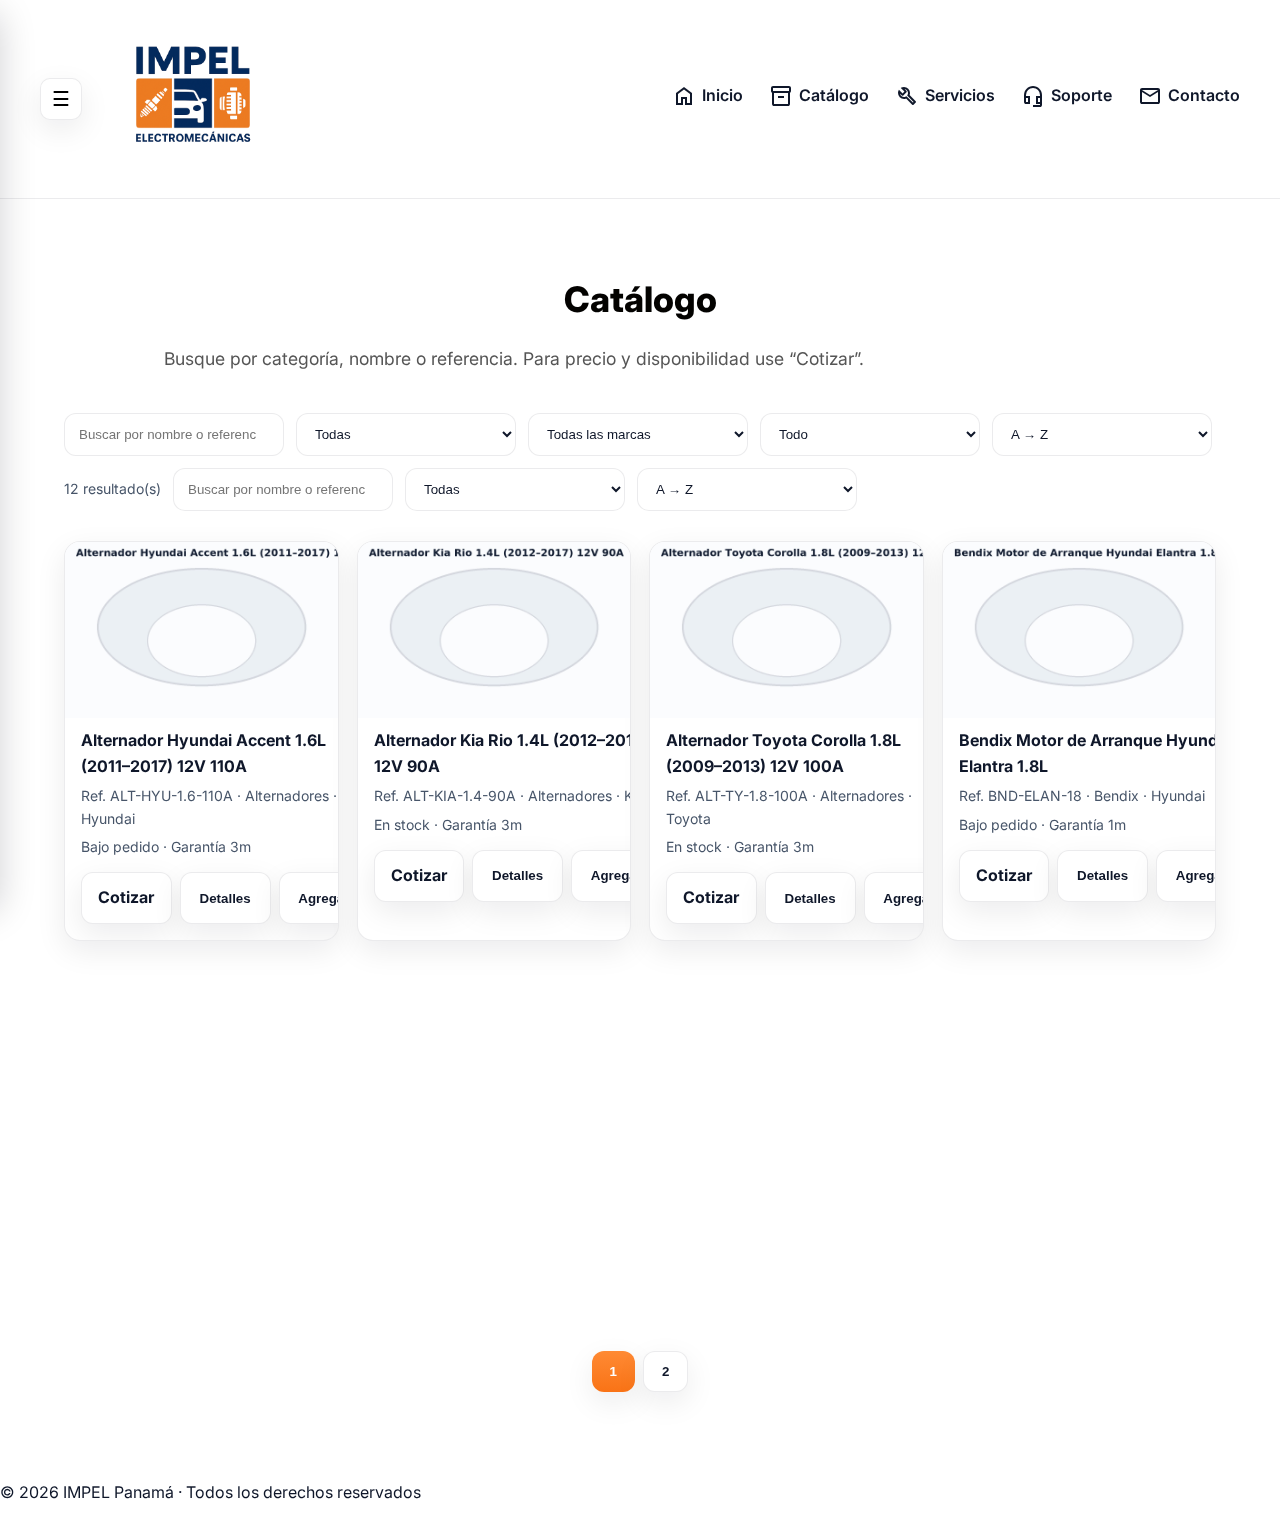
<file: catalogo.html>
<!DOCTYPE html>
<html lang="es">
<head>
  <meta charset="UTF-8">
  <meta name="viewport" content="width=device-width, initial-scale=1.0">
  <title>Catálogo — IMPEL Panamá</title>
  <meta name="description" content="Catálogo de alternadores, arranques, bobinas, módulos y sensores.">
  <link rel="icon" href="assets/logo.png"><link rel="apple-touch-icon" href="assets/app-icon.png">
  <link href="https://fonts.googleapis.com/css2?family=Inter:wght@400;600;800&family=Manrope:wght@600;700;800&display=swap" rel="stylesheet">
  <link rel="stylesheet" href="style.css">
  <link href="https://fonts.googleapis.com/css2?family=Inter:wght@400;600;800&family=Manrope:wght@600;700;800&display=swap" rel="stylesheet">
  <link href="https://fonts.googleapis.com/css2?family=Material+Symbols+Outlined" rel="stylesheet" />
  <link href="https://fonts.googleapis.com/css2?family=Inter:wght@400;700;900&display=swap" rel="stylesheet">
</head>
<body data-has-preloader="1" class="theme-light">
  <header class="site-header">
    <div class="container header-inner">
      <button class="hamburger" onclick="toggleDrawer()" aria-label="Abrir menú">☰</button>
      <a href="index.html" class="brand"><img loading="lazy" decoding="async" onerror="this.onerror=null;this.src='assets/product-fallback.jpg';" src="assets/logo.png" alt="Logo IMPEL Panamá"></a>
      <nav class="nav" aria-label="Navegación principal">
        <a href="index.html#inicio">
  <span class="material-symbols-outlined">home</span> Inicio
</a>
          
        </a>
        <a href="catalogo.html">
  <span class="material-symbols-outlined">inventory_2</span> Catálogo
</a>

<a href="servicios.html">
  <span class="material-symbols-outlined">build</span> Servicios
</a>

<a href="#soporte" class="js-open-chat">
  <span class="material-symbols-outlined">headset_mic</span> Soporte
</a>

<a href="Contáctenos.html">
  <span class="material-symbols-outlined">mail</span> Contacto
</a>
    </div>
  </header>
  <div id="preloader"><div class="loader"><div class="spinner"></div><div class="bar"><span></span></div><div class="label">Cargando…</div></div></div>
  <div id="progress"></div>

  <main class="section">
    <div class="container">
      <h1 class="title reveal">Catálogo</h1>
      <p class="lead reveal">Busque por categoría, nombre o referencia. Para precio y disponibilidad use “Cotizar”.</p>
      <div class="toolbar reveal"><input id="q" class="input" type="search" placeholder="Buscar por nombre o referencia" aria-label="Buscar"><select id="cat" class="select" aria-label="Categoría"><option>Todas</option><option>Alternadores</option><option>Arranques</option><option>Bobinas</option><option>Módulos</option><option>Sensores</option><option>Partes internas</option><option>Bendix</option></select><select id="brand" class="select" aria-label="Marca"><option value="Todas">Todas las marcas</option><option>Toyota</option><option>Hyundai</option><option>Kia</option><option>Nissan</option><option>Chevrolet</option><option>GM</option><option>Denso</option><option>Genérico</option></select><select id="stock" class="select" aria-label="Disponibilidad"><option value="Todas">Todo</option><option value="stock">En stock</option><option value="bajo_pedido">Bajo pedido</option></select><select id="order" class="select" aria-label="Orden"><option value="az">A → Z</option><option value="za">Z → A</option></select><span id="result-count" class="note" style="align-self:center"></span>
        <input id="q" class="input" type="search" placeholder="Buscar por nombre o referencia" aria-label="Buscar">
        <select id="cat" class="select" aria-label="Categoría"><option>Todas</option><option>Alternadores</option><option>Arranques</option><option>Bobinas</option><option>Módulos</option><option>Sensores</option><option>Partes internas</option><option>Bendix</option></select>
        <select id="order" class="select" aria-label="Orden"><option value="az">A → Z</option><option value="za">Z → A</option></select>
      </div>
      <div id="active-chips" class="reveal" style="display:flex;gap:8px;flex-wrap:wrap;margin:8px 0"></div><div id="product-grid" class="grid" aria-live="polite"></div><div id="pager" class="reveal" style="display:flex;gap:8px;justify-content:center;margin-top:14px"></div>
    </div>

    <dialog id="modal" style="border:1px solid var(--border);border-radius:18px;background:#fff;color:var(--text);padding:0;max-width:800px">
      <div style="display:grid;grid-template-columns:1fr 1fr;gap:0">
        <img loading="lazy" decoding="async" onerror="this.onerror=null;this.src='assets/product-fallback.jpg';" id="m-img" alt="" style="border-top-left-radius:18px;border-bottom-left-radius:18px;width:100%;height:100%;object-fit:cover">
        <div style="padding:22px"><table style="width:100%;font-size:14px;margin:4px 0 10px;border-collapse:separate;border-spacing:0 6px"><tr><td><strong>Marca</strong></td><td id="m-brand"></td></tr><tr><td><strong>Garantía</strong></td><td><span id="m-war"></span> meses</td></tr><tr><td><strong>Disponibilidad</strong></td><td id="m-stock"></td></tr><tr><td><strong>Compatibilidad</strong></td><td id="m-fit"></td></tr><tr><td><strong>OEM/Ref</strong></td><td id="m-oem"></td></tr></table>
          <h3 id="m-title" style="margin:0"></h3>
          <p class="note" style="margin:6px 0 12px">Ref. <span id="m-ref"></span> — <span id="m-cat"></span></p>
          <div style="display:flex;gap:10px;flex-wrap:wrap"><button class="btn btn-outline" id="m-add">Agregar a lista</button>
            <a id="m-wa" class="btn btn-primary" target="_blank" rel="noopener">Cotizar</a>
            <button class="btn btn-outline" onclick="closeModal()">Cerrar</button>
          </div>
        </div>
      </div>
    </dialog>
  </main>

  <p>© <span id="year"></span> IMPEL Panamá · Todos los derechos reservados</p></div></footer>
  <script src="script.js"></script>
</body>
</html>
</file>
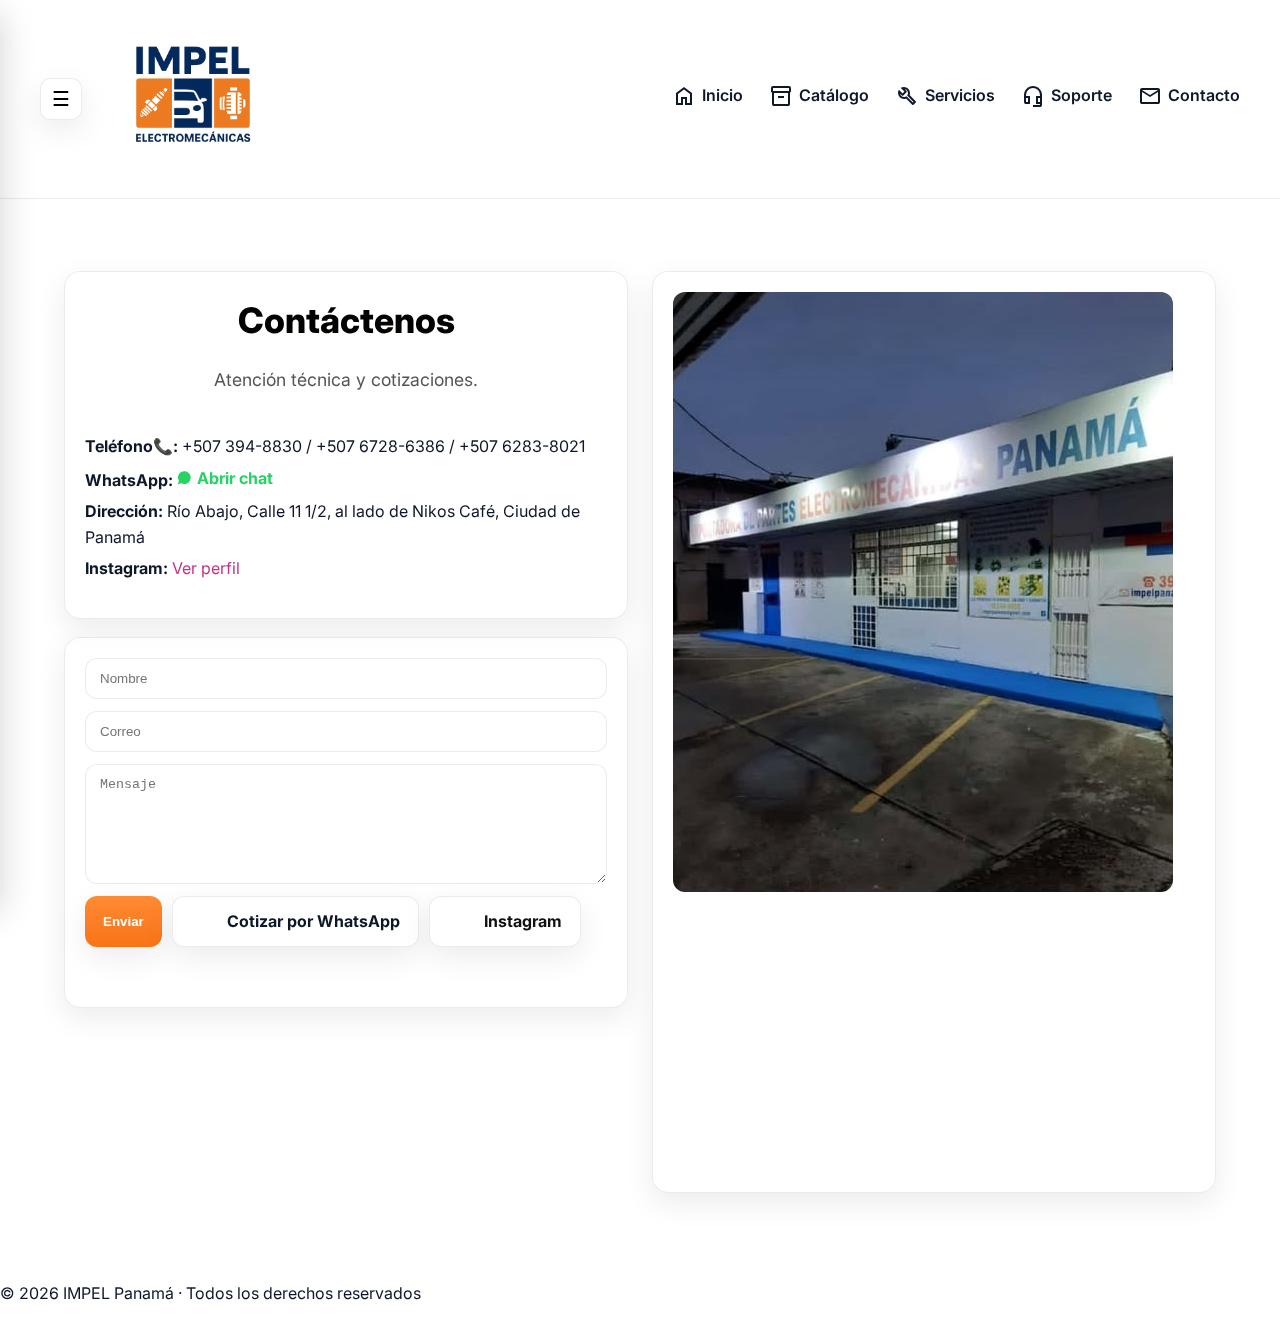
<file: Contáctenos.html>
<!DOCTYPE html>
<html lang="es">
<head>
  <meta charset="UTF-8">
  <meta name="viewport" content="width=device-width, initial-scale=1.0">
  <title>Contacto — IMPEL Panamá</title>
  <meta name="description" content="Contacto, ubicación y asistente de IMPEL Panamá.">
  <link rel="icon" href="assets/logo.png"><link rel="apple-touch-icon" href="assets/app-icon.png">
  <link href="https://fonts.googleapis.com/css2?family=Inter:wght@400;600;800&family=Manrope:wght@600;700;800&display=swap" rel="stylesheet">
  <link rel="stylesheet" href="style.css">
  <link href="https://fonts.googleapis.com/css2?family=Inter:wght@400;600;800&family=Manrope:wght@600;700;800&display=swap" rel="stylesheet">
  <link href="https://fonts.googleapis.com/css2?family=Material+Symbols+Outlined" rel="stylesheet" />
  <link href="https://fonts.googleapis.com/css2?family=Inter:wght@400;700;900&display=swap" rel="stylesheet">
</head>
<body data-has-preloader="1" class="theme-light">
  <header class="site-header">
    <div class="container header-inner">
      <button class="hamburger" onclick="toggleDrawer()" aria-label="Abrir menú">☰</button>
      <a href="index.html" class="brand"><img loading="lazy" decoding="async" onerror="this.onerror=null;this.src='assets/product-fallback.jpg';" src="assets/logo.png" alt="Logo IMPEL Panamá"></a>
      <nav class="nav" aria-label="Navegación principal">
        <a href="index.html#inicio">
  <span class="material-symbols-outlined">home</span> Inicio
</a>
          
        </a>
        <a href="catalogo.html">
  <span class="material-symbols-outlined">inventory_2</span> Catálogo
</a>

<a href="servicios.html">
  <span class="material-symbols-outlined">build</span> Servicios
</a>

<a href="#soporte" class="js-open-chat">
  <span class="material-symbols-outlined">headset_mic</span> Soporte
</a>

<a href="Contáctenos.html">
  <span class="material-symbols-outlined">mail</span> Contacto
</a>

    </div>
  </header>
  <div id="preloader"><div class="loader"><div class="spinner"></div><div class="bar"><span></span></div><div class="label">Cargando…</div></div></div>
  <div id="progress"></div>

  <main class="section">
    <div class="container contact">
      <div>
        <div class="contact-card reveal">
          <h1 class="title" style="margin-top:0">Contáctenos</h1>
          <p class="lead">Atención técnica y cotizaciones.</p>
          <ul style="list-style:none;padding-left:0;display:grid;gap:6px">
            <li><strong>Teléfono📞:</strong> <span class="js-phone"></span></li>
            <li><strong>WhatsApp:</strong> <a class="js-wa" target="_blank" rel="noopener" style="color: #25D366;">Abrir chat</a></li>
            <li><strong>Dirección:</strong> <span class="js-address"></span></li>
            <li><strong>Instagram:</strong> <a href="https://www.instagram.com/partes_electromecanicas_panama/" target="_blank" style="color: #c13584;">Ver perfil</a></li>
          </ul>
        </div>

        <div class="contact-card reveal" style="margin-top:18px">
          <form id="contact-form" class="form" novalidate>
            <input class="input input-full" type="text" name="nombre" placeholder="Nombre">
            <input class="input input-full" type="email" name="email" placeholder="Correo">
            <textarea class="input input-full" name="mensaje" placeholder="Mensaje"></textarea>
            <div style="display:flex;gap:10px;flex-wrap:wrap">
              <button class="btn btn-primary" type="submit">Enviar</button>
              <a class="btn btn-outline js-wa" target="_blank" rel="noopener">Cotizar por WhatsApp</a><a class="btn btn-outline js-ig" target="_blank" rel="noopener">
Instagram</a>
            </div>
            <p id="form-status" class="note"></p>
          </form>
        </div>
      </div>

      <div>
        <div class="contact-card reveal">
          <img loading="lazy" decoding="async" onerror="this.onerror=null;this.src='assets/product-fallback.jpg';" src="assets/storefront.jpg" alt="Fachada IMPEL Panamá" style="border-radius:12px;margin-bottom:12px">
          <iframe title="Mapa IMPEL Panamá" width="100%" height="260" style="border:0;border-radius:12px" loading="lazy" allowfullscreen referrerpolicy="no-referrer-when-downgrade"
            src="https://www.google.com/maps?q=Importadora%20de%20Partes%20Electromec%C3%A1nicas%20Panam%C3%A1&output=embed"></iframe>
        </div>

        
      </div>
    </div>
  </main>

  <p>© <span id="year"></span> IMPEL Panamá · Todos los derechos reservados</p></div></footer>
  <script src="script.js"></script>
</body>
</html>
</file>
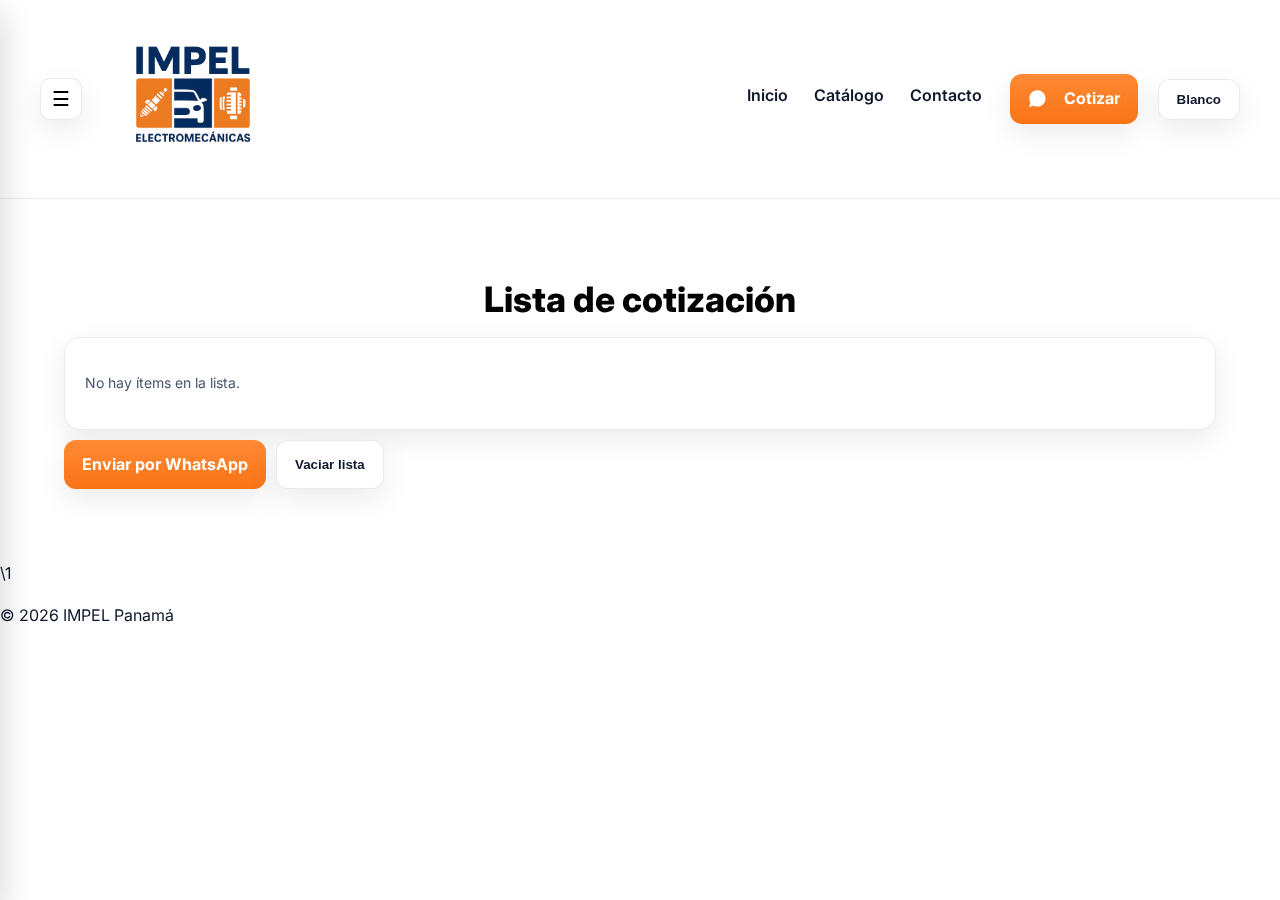
<file: lista.html>
<!DOCTYPE html>
<html lang="es">
<head>
  <meta charset="UTF-8">
  <meta name="viewport" content="width=device-width, initial-scale=1.0">
  <title>Lista de cotización — IMPEL Panamá</title>
  <link rel="icon" href="assets/logo.png"><link rel="apple-touch-icon" href="assets/app-icon.png">
  <link href="https://fonts.googleapis.com/css2?family=Inter:wght@400;600;800&family=Manrope:wght@600;700;800&display=swap" rel="stylesheet">
  <link rel="stylesheet" href="style.css">
</head>
<body class="theme-light">
  <header class="site-header">
    <div class="container header-inner">
      <button class="hamburger" onclick="toggleDrawer()" aria-label="Abrir menú">☰</button>
      <a href="index.html" class="brand"><img src="assets/logo.png" alt="Logo IMPEL Panamá"></a>
      <nav class="nav"><a href="index.html#inicio">Inicio</a><a href="catalogo.html">Catálogo</a><a href="contacto.html">Contacto</a></nav>
      <a class="btn btn-primary nav-cta js-wa" target="_blank" rel="noopener">Cotizar</a>
      <button class="btn btn-outline theme-toggle" onclick="toggleTheme()" aria-label="Cambiar tema">Tema</button>
    </div>
  </header>

  <main class="section">
    <div class="container">
      <h1 class="title">Lista de cotización</h1>
      <div id="list-box" class="contact-card"></div>
      <div style="display:flex;gap:10px;flex-wrap:wrap;margin-top:10px">
        <a id="wa-quote" class="btn btn-primary" target="_blank" rel="noopener">Enviar por WhatsApp</a>
        <button id="clear" class="btn btn-outline">Vaciar lista</button>
      </div>
    </div>
  </main>

  \1<p>© <span id="year"></span> IMPEL Panamá</p></div></footer>
  <script src="script.js"></script>
  <script>
    document.getElementById('year').textContent = new Date().getFullYear();
    function render(){
      const box = document.getElementById('list-box');
      const arr = getList();
      if(!arr.length){ box.innerHTML = '<p class="note">No hay ítems en la lista.</p>'; return; }
      box.innerHTML = '<table style="width:100%;border-collapse:collapse"><thead><tr><th style="text-align:left;padding:8px">Producto</th><th style="text-align:left;padding:8px">Ref</th><th style="padding:8px">Cant</th><th style="padding:8px"></th></tr></thead><tbody>'+
        arr.map((x,i)=>`<tr><td style="padding:8px">${x.name}</td><td style="padding:8px">${x.ref}</td><td style="padding:8px"><input type="number" min="1" value="${x.qty||1}" data-i="${i}" style="width:70px" /></td><td style="padding:8px"><button class="btn btn-outline" data-rm="${x.id}">Quitar</button></td></tr>`).join('')+
        '</tbody></table>';
      document.querySelectorAll('[data-rm]').forEach(b=> b.addEventListener('click',()=>{ removeFromList(parseInt(b.getAttribute('data-rm'))); render(); }));
      document.querySelectorAll('input[type=number]').forEach(inp=> inp.addEventListener('input',()=>{
        const arr = getList(); const i = parseInt(inp.getAttribute('data-i')); arr[i].qty = Math.max(1, parseInt(inp.value||'1')); saveList(arr);
      }));
      const msg = 'Hola, quisiera cotizar:\n' + getList().map(x=>`- ${x.name} (${x.ref}) x ${x.qty||1}`).join('\n');
      document.getElementById('wa-quote').setAttribute('href', waLink(msg));
    }
    render();
    document.getElementById('clear').addEventListener('click', ()=>{ saveList([]); render(); });
  </script>
</body>
</html>
</file>
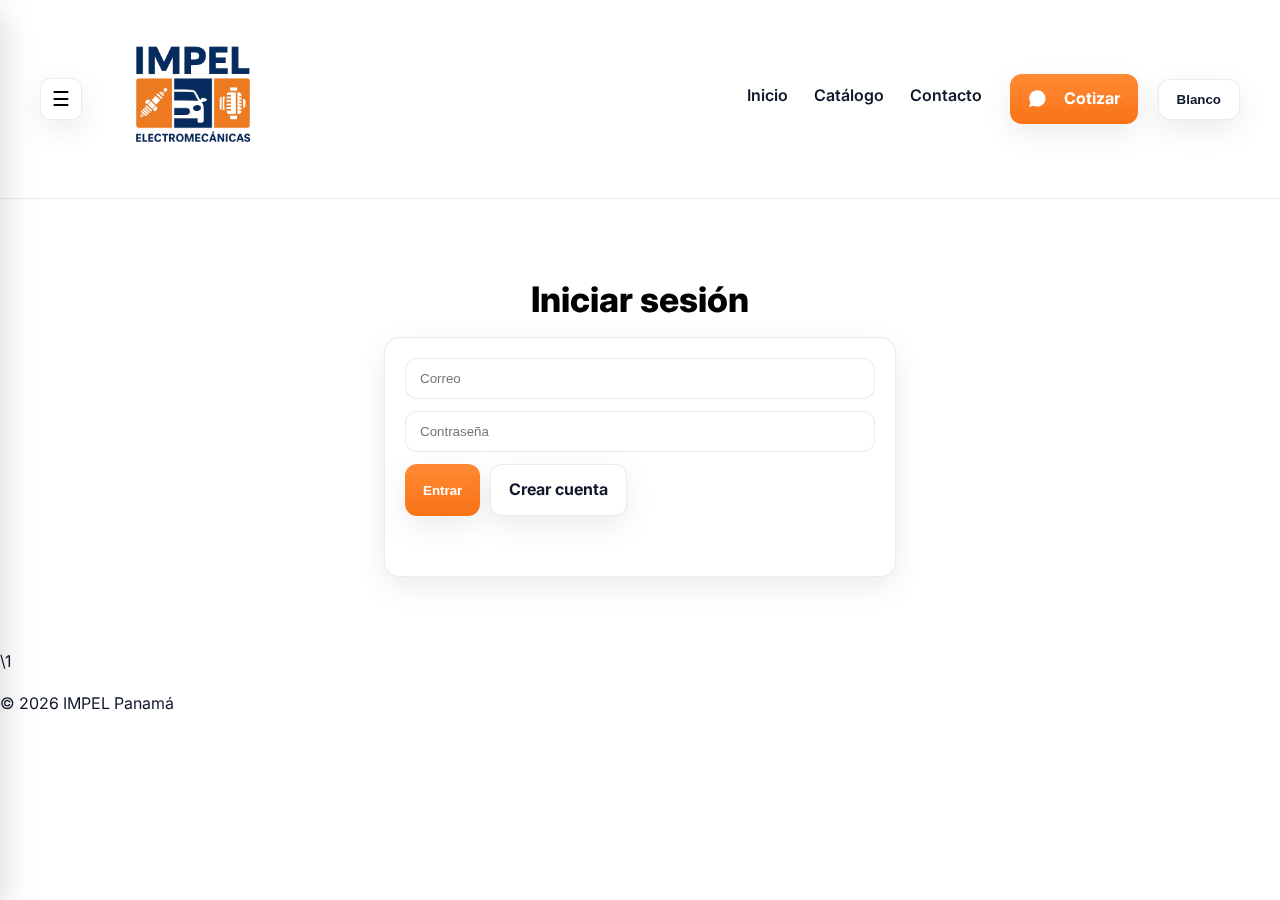
<file: login.html>
<!DOCTYPE html>
<html lang="es">
<head>
  <meta charset="UTF-8">
  <meta name="viewport" content="width=device-width, initial-scale=1.0">
  <title>Iniciar sesión — IMPEL Panamá</title>
  <link rel="icon" href="assets/logo.png"><link rel="apple-touch-icon" href="assets/app-icon.png">
  <link href="https://fonts.googleapis.com/css2?family=Inter:wght@400;600;800&family=Manrope:wght@600;700;800&display=swap" rel="stylesheet">
  <link rel="stylesheet" href="style.css">
</head>
<body class="theme-light">
  <header class="site-header">
    <div class="container header-inner">
      <button class="hamburger" onclick="toggleDrawer()" aria-label="Abrir menú">☰</button>
      <a href="index.html" class="brand"><img src="assets/logo.png" alt="Logo IMPEL Panamá"></a>
      <nav class="nav"><a href="index.html#inicio">Inicio</a><a href="catalogo.html">Catálogo</a><a href="contacto.html">Contacto</a></nav>
      <a class="btn btn-primary nav-cta js-wa" target="_blank" rel="noopener">Cotizar</a>
      <button class="btn btn-outline theme-toggle" onclick="toggleTheme()" aria-label="Cambiar tema">Tema</button>
    </div>
  </header>

  <main class="section">
    <div class="container" style="max-width:560px">
      <h1 class="title">Iniciar sesión</h1>
      <form id="login-form" class="form contact-card" style="padding:20px">
        <input class="input input-full" type="email" name="email" placeholder="Correo" required>
        <input class="input input-full" type="password" name="password" placeholder="Contraseña" required>
        <div style="display:flex;gap:10px;flex-wrap:wrap">
          <button class="btn btn-primary" type="submit">Entrar</button>
          <a class="btn btn-outline" href="registro.html">Crear cuenta</a>
        </div>
        <p id="login-status" class="note"></p>
      </form>
    </div>
  </main>

  \1<p>© <span id="year"></span> IMPEL Panamá</p></div></footer>
  <script src="script.js"></script>
  <script>
    document.getElementById('year').textContent = new Date().getFullYear();
    const form = document.getElementById('login-form'); const status = document.getElementById('login-status');
    form.addEventListener('submit', async (e)=>{
      e.preventDefault();
      const data = Object.fromEntries(new FormData(form).entries());
      try{ await loginUser(data.email, data.password); status.textContent='Bienvenido. Redirigiendo...'; setTimeout(()=>location.href='index.html',700); }
      catch(err){ status.textContent=err.message; status.style.color='#b42318'; }
    });
  </script>
</body>
</html>
</file>
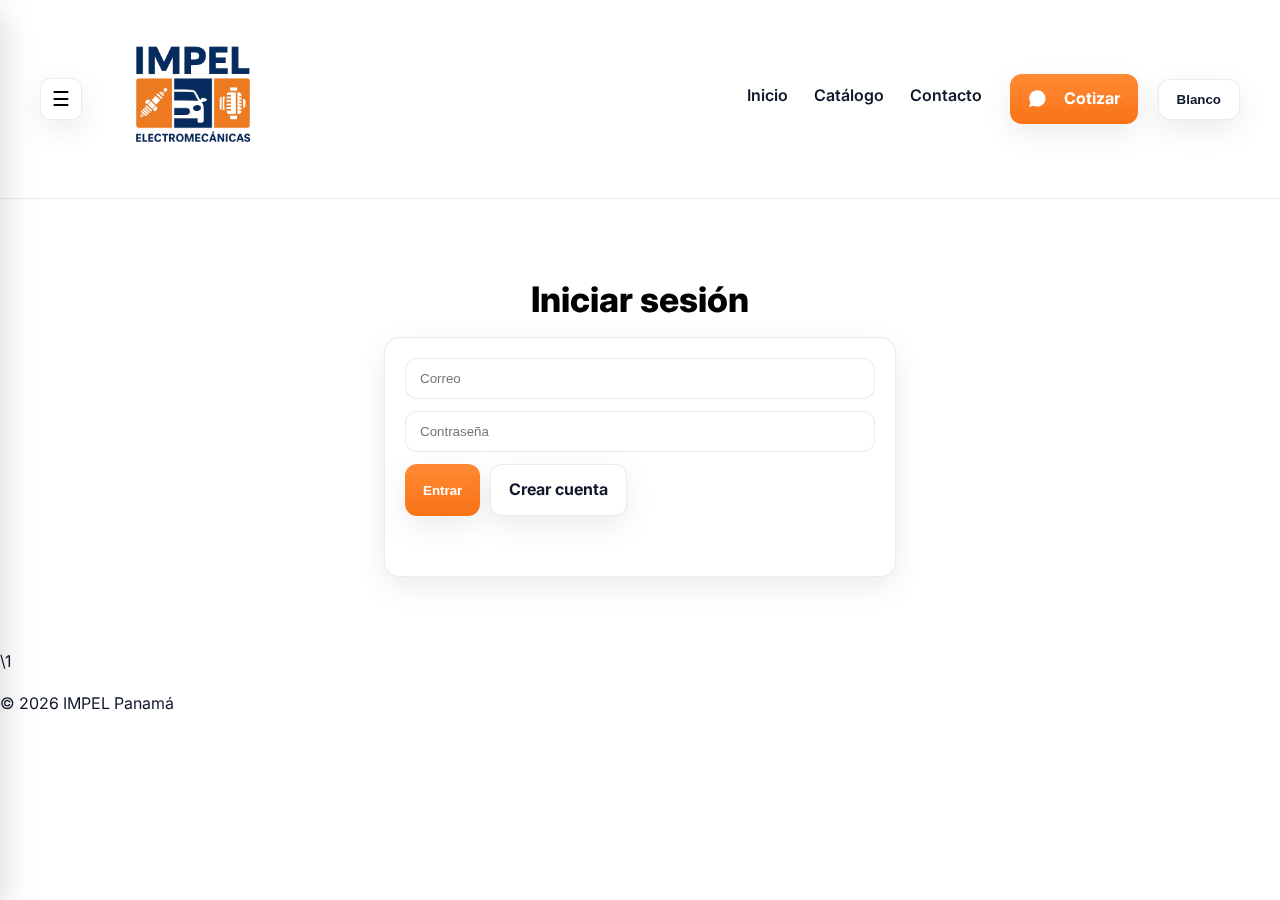
<file: mi-cuenta.html>
<!DOCTYPE html>
<html lang="es">
<head>
  <meta charset="UTF-8">
  <meta name="viewport" content="width=device-width, initial-scale=1.0">
  <title>Mi cuenta — IMPEL Panamá</title>
  <link rel="icon" href="assets/logo.png"><link rel="apple-touch-icon" href="assets/app-icon.png">
  <link href="https://fonts.googleapis.com/css2?family=Inter:wght@400;600;800&family=Manrope:wght@600;700;800&display=swap" rel="stylesheet">
  <link rel="stylesheet" href="style.css">
</head>
<body class="theme-light">
  <header class="site-header">
    <div class="container header-inner">
      <button class="hamburger" onclick="toggleDrawer()" aria-label="Abrir menú">☰</button>
      <a href="index.html" class="brand"><img src="assets/logo.png" alt="Logo IMPEL Panamá"></a>
      <nav class="nav"><a href="index.html#inicio">Inicio</a><a href="catalogo.html">Catálogo</a><a href="contacto.html">Contacto</a></nav>
      <a class="btn btn-primary nav-cta js-wa" target="_blank" rel="noopener">Cotizar</a>
      <button class="btn btn-outline theme-toggle" onclick="toggleTheme()" aria-label="Cambiar tema">Tema</button>
    </div>
  </header>

  <main class="section">
    <div class="container" style="display:grid;grid-template-columns:1.1fr .9fr;gap:24px">
      <section class="contact-card">
        <h1 class="title" style="margin-top:0">Mi cuenta</h1>
        <p class="lead">Actualice su información y preferencias.</p>
        <form id="acct-form" class="form">
          <input class="input input-full" type="text" name="name" placeholder="Nombre">
          <input class="input input-full" type="email" name="email" placeholder="Correo" disabled>
          <input class="input input-full" type="tel" name="phone" placeholder="Teléfono">
          <div style="display:flex;gap:10px;flex-wrap:wrap">
            <button class="btn btn-primary" type="submit">Guardar cambios</button>
            <a class="btn btn-outline" href="#" id="logout-btn">Cerrar sesión</a>
          </div>
          <p id="acct-status" class="note"></p>
        </form>
      </section>

      <aside class="contact-card">
        <h3 style="margin-top:0">Historial de consultas</h3>
        <div id="history" style="max-height:380px;overflow:auto;border:1px solid var(--border);border-radius:12px;padding:12px;background:#fff"></div>
        <p class="note">Se muestran las últimas conversaciones con el asistente.</p>
      </aside>
    </div>
  </main>

  \1<p>© <span id="year"></span> IMPEL Panamá</p></div></footer>
  <script src="script.js"></script>
  <script>
    document.getElementById('year').textContent = new Date().getFullYear();
    // Cargar datos
    (function(){
      const s = getSession();
      if(!s){ location.href='login.html'; return; }
      const users = getUsers(); const u = users[s.email]; 
      const form = document.getElementById('acct-form'); const status = document.getElementById('acct-status');
      form.name.value = u?.name || s.name || ''; form.email.value = s.email; form.phone.value = u?.phone || '';
      form.addEventListener('submit', async (e)=>{
        e.preventDefault();
        try{
          await updateProfile({ name: form.name.value, phone: form.phone.value });
          status.textContent = 'Cambios guardados.'; renderDrawer();
        }catch(err){ status.textContent = err.message; status.style.color = '#b42318'; }
      });
      document.getElementById('logout-btn').addEventListener('click', (e)=>{ e.preventDefault(); logoutUser(); renderDrawer(); location.href='index.html'; });
      // Historial
      try{
        const arr = JSON.parse(localStorage.getItem('impel.chatlog')||'[]');
        const box = document.getElementById('history');
        if(!arr.length){ box.innerHTML = '<div class="note">Sin consultas registradas aún.</div>'; return; }
        box.innerHTML = arr.slice(-60).map(x=>{
          const t = new Date(x.t).toLocaleString('es-PA');
          const who = x.role==='user' ? '<strong>Usted</strong>' : '<strong>Asistente</strong>';
          return `<div style="margin:6px 0"><span class="note">${t}</span><br>${who}: ${x.text}</div>`;
        }).join('');
      }catch(e){}
    })();
  </script>
</body>
</html>
</file>
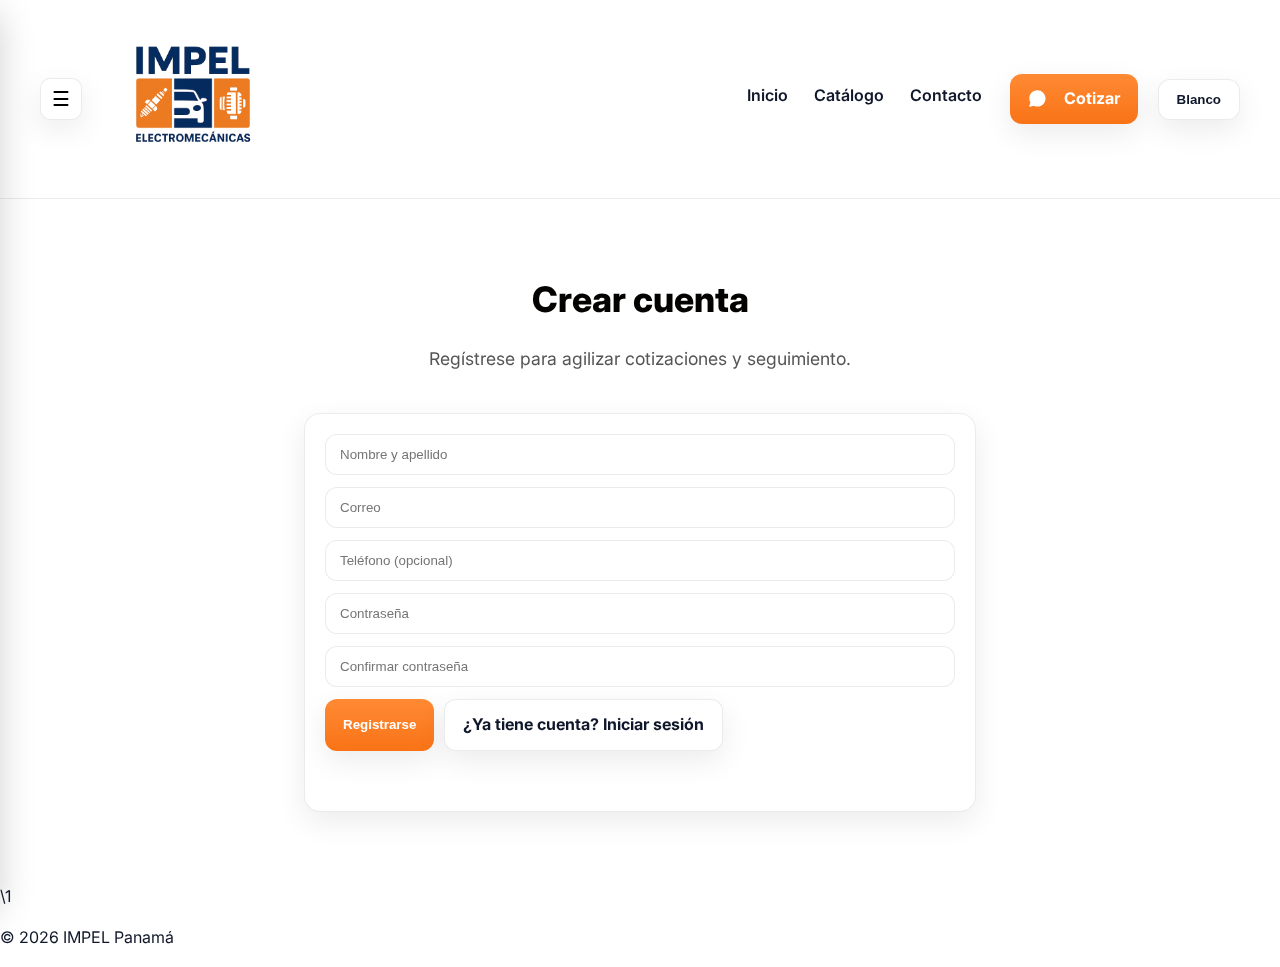
<file: registro.html>
<!DOCTYPE html>
<html lang="es">
<head>
  <meta charset="UTF-8">
  <meta name="viewport" content="width=device-width, initial-scale=1.0">
  <title>Registrarse — IMPEL Panamá</title>
  <link rel="icon" href="assets/logo.png"><link rel="apple-touch-icon" href="assets/app-icon.png">
  <link href="https://fonts.googleapis.com/css2?family=Inter:wght@400;600;800&family=Manrope:wght@600;700;800&display=swap" rel="stylesheet">
  <link rel="stylesheet" href="style.css">
</head>
<body class="theme-light">
  <header class="site-header">
    <div class="container header-inner">
      <button class="hamburger" onclick="toggleDrawer()" aria-label="Abrir menú">☰</button>
      <a href="index.html" class="brand"><img src="assets/logo.png" alt="Logo IMPEL Panamá"></a>
      <nav class="nav"><a href="index.html#inicio">Inicio</a><a href="catalogo.html">Catálogo</a><a href="contacto.html">Contacto</a></nav>
      <a class="btn btn-primary nav-cta js-wa" target="_blank" rel="noopener">Cotizar</a>
      <button class="btn btn-outline theme-toggle" onclick="toggleTheme()" aria-label="Cambiar tema">Tema</button>
    </div>
  </header>

  <main class="section">
    <div class="container" style="max-width:720px">
      <h1 class="title">Crear cuenta</h1>
      <p class="lead">Regístrese para agilizar cotizaciones y seguimiento.</p>
      <form id="reg-form" class="form contact-card" style="padding:20px">
        <input class="input input-full" type="text" name="name" placeholder="Nombre y apellido" required>
        <input class="input input-full" type="email" name="email" placeholder="Correo" required>
        <input class="input input-full" type="tel" name="phone" placeholder="Teléfono (opcional)">
        <input class="input input-full" type="password" name="password" placeholder="Contraseña" required>
        <input class="input input-full" type="password" name="confirm" placeholder="Confirmar contraseña" required>
        <div style="display:flex;gap:10px;flex-wrap:wrap">
          <button class="btn btn-primary" type="submit">Registrarse</button>
          <a class="btn btn-outline" href="login.html">¿Ya tiene cuenta? Iniciar sesión</a>
        </div>
        <p id="reg-status" class="note"></p>
      </form>
    </div>
  </main>

  \1<p>© <span id="year"></span> IMPEL Panamá</p></div></footer>
  <script src="script.js"></script>
  <script>
    document.getElementById('year').textContent = new Date().getFullYear();
    const form = document.getElementById('reg-form'); const status = document.getElementById('reg-status');
    form.addEventListener('submit', async (e)=>{
      e.preventDefault();
      const data = Object.fromEntries(new FormData(form).entries());
      if(data.password !== data.confirm){ status.textContent='Las contraseñas no coinciden.'; status.style.color='#b42318'; return; }
      try{ await registerUser({name:data.name, email:data.email, phone:data.phone, password:data.password}); status.textContent='Registro exitoso. Redirigiendo...'; setTimeout(()=>location.href='index.html',800); }
      catch(err){ status.textContent=err.message; status.style.color='#b42318'; }
    });
  </script>
</body>
</html>
</file>
<file: style.css>
:root{
  --primary:#F97316;
  --secondary:#163E72;
  --bg:#ffffff;
  --text:#0F172A;
  --muted:#475569;
  --border:rgba(2,6,23,.08);
  --radius:16px;
  --shadow:0 10px 30px rgba(2,6,23,.08);
}
*{box-sizing:border-box}
html,body{margin:0;padding:0}
body{font-family:Inter,ui-sans-serif,system-ui,-apple-system,Segoe UI,Roboto,Helvetica,Arial;background:var(--bg);color:var(--text);line-height:1.6}
img{max-width:100%;display:block}
a{color:var(--secondary);text-decoration:none}
.container{max-width:1200px;margin:0 auto;padding:0 24px}

/* Header */
.site-header{position:sticky;top:0;z-index:1000;background:rgba(255,255,255,.92);backdrop-filter:saturate(140%) blur(10px);border-bottom:1px solid var(--border)}
.header-inner{display:flex;align-items:center;gap:20px;padding:14px 0}
.brand img{width:170px;height:auto}
.nav{margin-left:auto;display:flex;gap:26px}
.nav a{font-weight:600;border-bottom:2px solid transparent;padding-bottom:6px;color:var(--text)}
.nav a:hover{border-color:var(--primary)}
.nav-cta{margin-left:8px}
.btn{display:inline-flex;align-items:center;justify-content:center;gap:10px;padding:12px 18px;border-radius:12px;border:1px solid var(--border);background:#fff;box-shadow:var(--shadow);transition:transform .2s ease, box-shadow .2s ease;font-weight:700;color:var(--text)}
.btn:hover{transform:translateY(-2px);box-shadow:0 14px 32px rgba(2,6,23,.12)}
.btn-primary{background:linear-gradient(180deg,#FF8A34,#F97316);border:none;color:#fff}
.btn-outline{background:#fff;border:1px solid var(--border)}

/* Hero */
.hero{position:relative}
.hero .bg{background:url('assets/storefront.jpg') center/cover no-repeat;height:440px;filter:brightness(.92)}
.hero .overlay{position:relative;margin-top:-240px;padding:0 0 40px}
.hero-card{background:#fff;border:1px solid var(--border);border-radius:var(--radius);padding:20px;box-shadow:var(--shadow)}
.kicker {
  font-size: 1.4rem;          /* más grande */
  font-weight: 900;           /* negrita fuerte */
  letter-spacing: .12em;      /* ligeramente más compacto */
  text-transform: uppercase;  /* mayúsculas */
  color: #004d99;             /* verde oscuro profesional */
  text-shadow: 0 1px 2px rgba(0,0,0,0.2); /* sutil profundidad */
}


.hero h1{font-size:clamp(32px,5vw,54px);line-height:1.06;margin:10px 0}
.hero p{font-size:18px;color:var(--muted);max-width:780px}

@keyframes moveIcons {
  from { transform: translateY(0); }
  to { transform: translateY(-10px); }
}


/* Sections */
.section{padding:72px 0}
.title{font-size:34px;margin:0 0 14px}
.lead{color:var(--muted);max-width:900px}

/* Cards */
.row{display:grid;grid-template-columns:repeat(3,1fr);gap:20px;margin-top:22px}
.card{background:#fff;border:1px solid var(--border);border-radius:var(--radius);padding:20px;box-shadow:var(--shadow);transition:transform .25s ease}
.card:hover{transform:translateY(-4px)}

/* Product grid */
.toolbar{display:flex;flex-wrap:wrap;gap:12px;margin:16px 0 22px}
.input,.select{background:#fff;color:var(--text);border:1px solid var(--border);border-radius:12px;padding:12px 14px;min-width:220px}
.grid{display:grid;grid-template-columns:repeat(4,1fr);gap:18px}
.product{background:#fff;border:1px solid var(--border);border-radius:16px;overflow:hidden;display:flex;flex-direction:column;box-shadow:var(--shadow)}
.product .img{height:170px;display:flex;align-items:center;justify-content:center;background:#F8FAFC}
.product .body{padding:16px;display:grid;gap:6px}
.product .meta{color:var(--muted);font-size:14px}
.product .actions{display:flex;gap:8px;margin-top:8px}
.product .actions .btn{flex:1}

/* Contact */
.contact{display:grid;grid-template-columns:1fr 1fr;gap:24px}
.form{display:grid;gap:12px}
.input-full{width:100%}
textarea{resize:vertical;min-height:120px}
.note{font-size:14px;color:var(--muted)}
.contact-card{background:#ffffff81;border:1px solid var(--border);border-radius:var(--radius);box-shadow:var(--shadow);padding:20px}

/* Footer */
.site-footer{border-top:1px solid var(--border);padding:22px 0;color:var(--muted)}

/* Reveal */
.reveal{opacity:0;transform:translateY(14px);transition:all .8s ease}
.reveal.show{opacity:1;transform:none}

/* Responsive */
@media (max-width:1080px){.grid{grid-template-columns:repeat(3,1fr)}.row{grid-template-columns:repeat(2,1fr)}.contact{grid-template-columns:1fr}}
@media (max-width:720px){.grid{grid-template-columns:repeat(1,1fr)}.nav{display:none}.nav.open{display:flex;flex-direction:column;position:absolute;top:70px;right:20px;background:#fff;padding:16px;border:1px solid var(--border);border-radius:12px}.menu-btn{display:inline-flex}}


/* === THEME SYSTEM (light/dark) === */
:root{ --surface:#ffffff; }
.theme-dark{ --bg:#0B1020; --surface:#0E152B; --text:#E5E7EB; --muted:#9CA3AF; --border:rgba(255,255,255,.14); }
.theme-dark .site-header{ background:rgba(11,16,32,.82); border-bottom:1px solid var(--border); }
.theme-dark .nav a{ color:var(--text); }
.theme-dark .hero .bg{ filter:brightness(.6); }
.theme-dark .hero-card,
.theme-dark .card,
.theme-dark .contact-card,
.theme-dark .product,
.theme-dark dialog,
.theme-dark .btn,
.theme-dark .btn-outline,
.theme-dark .input,
.theme-dark .select { background: var(--surface) !important; border-color: var(--border) !important; color: var(--text) !important; }
.theme-dark .btn-primary{ color:#fff !important }
.theme-dark .product .img{ background: rgba(255,255,255,.04); }
.theme-dark .site-footer{ border-top:1px solid var(--border); color:var(--muted) }


/* === V3 Additions === */

/* Progress bar */
#progress{position:fixed;top:0;left:0;height:3px;background:linear-gradient(90deg,var(--primary),var(--secondary));width:0;z-index:1500}

/* Preloader */
#preloader{position:fixed;inset:0;background:var(--bg);display:flex;align-items:center;justify-content:center;z-index:2000;transition:opacity .6s ease,visibility .6s ease}
#preloader.hide{opacity:0;visibility:hidden}
.loader{display:grid;gap:14px;place-items:center}
.loader .spinner{width:54px;height:54px;border:4px solid rgba(2,6,23,.1);border-top-color:var(--primary);border-radius:50%;animation:spin 1s linear infinite}
.loader .bar{width:220px;height:6px;border-radius:999px;background:rgba(2,6,23,.08);overflow:hidden}
.loader .bar span{display:block;width:0;height:100%;background:linear-gradient(90deg,var(--primary),var(--secondary));animation:loadbar 2.2s ease-in-out infinite}
.loader .label{color:var(--muted);font-weight:600}
@keyframes spin{to{transform:rotate(360deg)}}
@keyframes loadbar{0%{width:0}50%{width:70%}100%{width:100%}}

/* Chat UI (assistant) */
.chatbox{display:grid;grid-template-rows:auto 1fr auto;height:560px;border:1px solid var(--border);border-radius:14px;background:#fff;box-shadow:var(--shadow)}
.theme-dark .chatbox{background:var(--surface)}
.chatbox header{display:flex;align-items:center;gap:10px;padding:10px 12px;border-bottom:1px solid var(--border)}
.chatbox header img{width:28px;height:28px;border-radius:8px}
.chatbox .msgs{padding:12px;overflow:auto;display:grid;gap:8px;background:#fafafa}
.theme-dark .chatbox .msgs{background:#0E152B}
.msg-row{display:flex;gap:8px}
.msg.bubble{max-width:78%;padding:10px 12px;border-radius:12px;border:1px solid var(--border);background:#fff}
.msg.me .bubble{background:linear-gradient(180deg,#FF8A34,#F97316);color:#fff;border:none}
.typing{display:inline-flex;gap:4px;align-items:center}
.typing span{width:6px;height:6px;border-radius:50%;background:rgba(2,6,23,.4);animation:b 1s infinite ease-in-out}
.typing span:nth-child(2){animation-delay:.2s}.typing span:nth-child(3){animation-delay:.4s}
@keyframes b{0%,80%,100%{opacity:.2;transform:translateY(0)}40%{opacity:1;transform:translateY(-3px)}}
.chatbox footer{display:flex;gap:8px;padding:10px;border-top:1px solid var(--border);background:#fff}
.chatbox input{flex:1}
.quick{display:flex;gap:8px;flex-wrap:wrap;margin:6px 0 0}
.quick .btn{padding:8px 12px;font-weight:600}

/* Blur-up placeholder for images */
img[loading="lazy"]{filter:saturate(.98) contrast(1.02)}
img.blur{filter:blur(12px);}


/* === Drawer (offcanvas) + Hamburger === */
.hamburger{display:inline-flex;align-items:center;justify-content:center;width:42px;height:42px;border-radius:10px;border:1px solid var(--border);background:#fff;box-shadow:var(--shadow);margin-right:6px;font-size:20px;cursor:pointer}
.theme-dark .hamburger{background:var(--surface)}
.drawer{position:fixed;inset:0;z-index:1600;pointer-events:none}
.drawer .panel{position:absolute;left:0;top:0;bottom:0;width:300px;background:#fff;border-right:1px solid var(--border);transform:translateX(-100%);transition:transform .3s ease;box-shadow:var(--shadow)}
.theme-dark .drawer .panel{background:var(--surface)}
.drawer .backdrop{position:absolute;inset:0;background:rgba(2,6,23,.36);opacity:0;transition:opacity .3s ease}
.drawer.open{pointer-events:auto}
.drawer.open .panel{transform:none}
.drawer.open .backdrop{opacity:1}
.drawer .menu{padding:14px;display:grid;gap:8px}
.drawer .menu a{display:flex;align-items:center;gap:10px;padding:10px 12px;border-radius:10px;border:1px solid var(--border);background:#fff}
.theme-dark .drawer .menu a{background:var(--surface)}
.drawer .menu .title{font-weight:800;color:var(--muted);margin:6px 0 2px}
.account-pill{margin-top:auto;padding:12px;border-top:1px solid var(--border);color:var(--muted)}


/* === Dark Theme Improvements === */
.theme-dark{
  --bg:#121829;
  --surface:#19223a;
  --text:#eef2f6;
  --muted:#c5d0db;
  --border:rgba(255,255,255,.14);
}
.theme-dark .site-header{ background:rgba(18,24,41,.88); border-bottom:1px solid var(--border); }
.theme-dark .nav a{ color:var(--text); }
.theme-dark .hero .bg{ filter:brightness(.82) saturate(1.02); }
.theme-dark .product .img{ background:rgba(255,255,255,.06); }
.theme-dark .btn,
.theme-dark .btn-outline,
.theme-dark .input,
.theme-dark .select,
.theme-dark .card,
.theme-dark .contact-card,
.theme-dark .product,
.theme-dark dialog{ background:var(--surface) !important; border-color:var(--border) !important; color:var(--text) !important; }
.theme-dark .btn-primary{ color:#fff !important }
.theme-dark .site-footer{ border-top:1px solid var(--border); color:var(--muted) }
/* Logo legible sobre fondo oscuro */
.theme-dark .brand img{ background:rgba(255,255,255,.95); padding:6px; border-radius:12px; box-shadow:0 4px 16px rgba(0,0,0,.25); }


/* === Drawer text visibility & icons === */
.drawer .menu a{ color: var(--text); font-weight: 700; font-size: 16px; }
.drawer .menu a .ico{ width:18px; height:18px; display:inline-block; margin-right:8px; vertical-align:-2px }
.ico-wa{ background: url('data:image/svg+xml;utf8,<svg xmlns="http://www.w3.org/2000/svg" viewBox="0 0 32 32"><path fill="%2325D366" d="M19.11 17.41a6.4 6.4 0 0 1-2.8-2.8c-.22-.43-.08-.66.12-.86.13-.13.29-.33.43-.5.14-.17.2-.29.29-.49.09-.2.04-.37-.02-.5-.06-.13-.5-1.21-.69-1.66-.18-.45-.37-.39-.52-.4h-.45c-.14 0-.37.05-.57.27-.2.22-.74.72-.74 1.76s.76 2.04.86 2.19c.11.15 1.49 2.28 3.6 3.2 1.78.78 2.15.63 2.54.59.39-.04 1.24-.51 1.42-1.01.18-.5.18-.93.13-1-.05-.07-.2-.11-.43-.22z"/><path fill="%2325D366" d="M27.1 4.9C24.3 2.1 20.5.6 16.6.6 8.7.6 2.3 7 2.3 14.9c0 2.5.7 4.9 2 7L2 30l8.3-2.2c2 1.1 4.3 1.7 6.6 1.7 7.9 0 14.3-6.4 14.3-14.3 0-3.8-1.5-7.6-4.3-10.5zM16.9 26.5c-2.1 0-4.1-.6-5.8-1.6l-.4-.2-4.9 1.3 1.3-4.8-.3-.5c-1.2-1.9-1.8-4.1-1.8-6.3 0-6.7 5.4-12.1 12.1-12.1 3.2 0 6.3 1.3 8.5 3.5 2.2 2.2 3.6 5.3 3.5 8.5-.1 6.7-5.5 12.2-12.4 12.2z"/></svg>') no-repeat center/contain; }
.ico-ig{ background: url('data:image/svg+xml;utf8,<svg xmlns="http://www.w3.org/2000/svg" viewBox="0 0 32 32"><path fill="%23E4405F" d="M22 2H10C5.6 2 2 5.6 2 10v12c0 4.4 3.6 8 8 8h12c4.4 0 8-3.6 8-8V10c0-4.4-3.6-8-8-8zm6 20c0 3.3-2.7 6-6 6H10c-3.3 0-6-2.7-6-6V10c0-3.3 2.7-6 6-6h12c3.3 0 6 2.7 6 6v12z"/><path fill="%23E4405F" d="M16 8a8 8 0 100 16 8 8 0 000-16zm0 13a5 5 0 110-10 5 5 0 010 10zm7-13a2 2 0 100-4 2 2 0 000 4z"/></svg>') no-repeat center/contain; }

/* Floating WhatsApp button */
.fab-wa{ position:fixed; right:18px; bottom:18px; z-index:1500; display:inline-flex; align-items:center; gap:8px; padding:12px 14px; border-radius:999px; background:#25D366; color:#fff; font-weight:800; box-shadow:0 12px 24px rgba(0,0,0,.2) }
.fab-wa .ico{ width:18px; height:18px; background: none }
.fab-wa:link,.fab-wa:visited{ color:#fff }
@media (max-width:720px){ .fab-wa{ padding:12px; border-radius:50%; } .fab-wa span{ display:none } }

/* Header CTA icon */
.btn .ico{ width:18px; height:18px; background: none }
.btn-wa::before{ content:''; display:inline-block; width:18px; height:18px; margin-right:8px; background: url('data:image/svg+xml;utf8,<svg xmlns="http://www.w3.org/2000/svg" viewBox="0 0 32 32"><path fill="%23ffffff" d="M27.1 4.9C24.3 2.1 20.5.6 16.6.6 8.7.6 2.3 7 2.3 14.9c0 2.5.7 4.9 2 7L2 30l8.3-2.2c2 1.1 4.3 1.7 6.6 1.7 7.9 0 14.3-6.4 14.3-14.3 0-3.8-1.5-7.6-4.3-10.5z"/></svg>') no-repeat center/contain; }

/* Lighter dark theme for better contrast */
.theme-dark{ --bg:#161b2a; --surface:#1d2740; --text:#f3f6fb; --muted:#ccd6e2; --border:rgba(255,255,255,.18) }
.theme-dark .hero .bg{ filter:brightness(.9) saturate(1.05); }
.theme-dark .brand img{ background:rgba(255,255,255,.98); padding:6px 10px; border-radius:12px; box-shadow:0 4px 16px rgba(0,0,0,.25) }


/* Floating Instagram button */
.fab-ig{ position:fixed; right:18px; bottom:76px; z-index:1500; display:inline-flex; align-items:center; gap:8px; padding:12px 14px; border-radius:999px; background:#E4405F; color:#fff; font-weight:800; box-shadow:0 12px 24px rgba(0,0,0,.2) }
.fab-ig:link,.fab-ig:visited{ color:#fff }
@media (max-width:720px){ .fab-ig{ padding:12px; border-radius:50%; } .fab-ig span{ display:none } }

.btn-ig::before{ content:''; display:inline-block; width:18px; height:18px; margin-right:8px; background: url('data:image/svg+xml;utf8,<svg xmlns="http://www.w3.org/2000/svg" viewBox="0 0 32 32"><path fill="%23ffffff" d="M22 2H10C5.6 2 2 5.6 2 10v12c0 4.4 3.6 8 8 8h12c4.4 0 8-3.6 8-8V10c0-4.4-3.6-8-8-8zM16 8a8 8 0 100 16 8 8 0 000-16z"/><circle fill="%23ffffff" cx="23" cy="9" r="2"/></svg>') no-repeat center/contain; }


/* Force light theme now */
.theme-toggle{ display:none !important; }

/* Mobile grid: 2 columns for better catalog density */
@media (max-width:720px){
  .grid{ grid-template-columns:repeat(2,1fr) !important; }
}
/* Empty state styling */
.empty{ padding:24px;border:1px dashed var(--border);border-radius:12px;text-align:center;color:var(--muted);background:#fff }


/* === FAB stack (prevents overlap) === */
#fab-stack{ position:fixed; right:18px; bottom:18px; z-index:1500; display:flex; flex-direction:column; gap:10px }
.fab{ display:inline-flex; align-items:center; gap:8px; padding:12px 14px; border-radius:999px; color:#fff; font-weight:800; box-shadow:0 12px 24px rgba(0,0,0,.2) }
.fab.wa{ background:#25D366; }
.fab.ig{ background:#E4405F; }
.fab.list{ background:#0F3A71; }

/* Inline links for contact card */
.wa-inline,.ig-inline{ display:inline-flex; align-items:center; gap:6px; font-weight:700 }
.wa-inline::before{ content:''; width:14px; height:14px; background:url('data:image/svg+xml;utf8,<svg xmlns="http://www.w3.org/2000/svg" viewBox=\"0 0 32 32\"><path fill=\"%2325D366\" d=\"M27.1 4.9C24.3 2.1 20.5.6 16.6.6 8.7.6 2.3 7 2.3 14.9c0 2.5.7 4.9 2 7L2 30l8.3-2.2c2 1.1 4.3 1.7 6.6 1.7 7.9 0 14.3-6.4 14.3-14.3 0-3.8-1.5-7.6-4.3-10.5z\"/></svg>') no-repeat center/contain }
.ig-inline::before{ content:''; width:14px; height:14px; background:url('data:image/svg+xml;utf8,<svg xmlns="http://www.w3.org/2000/svg" viewBox=\"0 0 32 32\"><path fill=\"%23E4405F\" d=\"M22 2H10C5.6 2 2 5.6 2 10v12c0 4.4 3.6 8 8 8h12c4.4 0 8-3.6 8-8V10c0-4.4-3.6-8-8-8z\"/></svg>') no-repeat center/contain }


/* === V4 Animations & polish === */
@keyframes revealUp{0%{opacity:0;transform:translateY(16px) scale(.98)}60%{opacity:1}100%{transform:none}}
.reveal{opacity:0}
.reveal.show{opacity:1;animation:revealUp .7s ease both}
.card:hover,.product:hover{transform:translateY(-4px) scale(1.01)}

/* Preloader: pulse + spinner + emoji */
#preloader .loader{gap:10px}
#preloader .emoji{font-size:26px;animation:pop .9s ease-in-out infinite}
@keyframes pop{0%,100%{transform:translateY(0)}50%{transform:translateY(-3px)}}


/* === Premium Drawer (overhaul) === */
.drawer{position:fixed;inset:0;z-index:1600;pointer-events:none}
.drawer .backdrop{position:absolute;inset:0;background:rgba(2,6,23,.40);backdrop-filter:blur(3px);opacity:0;transition:opacity .25s ease}
.drawer .panel{position:absolute;left:0;top:0;bottom:0;width:320px;max-width:92vw;background:rgba(255,255,255,.98);border-right:1px solid #e7e9ee;box-shadow:0 12px 36px rgba(2,6,23,.18);transform:translateX(-100%);transition:transform .28s ease;border-top-right-radius:14px;border-bottom-right-radius:14px}
.drawer.open{pointer-events:auto}
.drawer.open .panel{transform:none}
.drawer.open .backdrop{opacity:1}

/* Header inside panel */
.drawer .hdr{display:flex;align-items:center;gap:12px;padding:14px;border-bottom:1px solid #eef1f5;background:linear-gradient(180deg,#fff, #f7f9fc)}
.drawer .hdr .logo{width:44px;height:44px;border-radius:10px;object-fit:contain;background:#fff;box-shadow:0 2px 8px rgba(2,6,23,.06)}
.drawer .hdr .brand{font-weight:800;font-size:16px;color:#0f172a}
.drawer .hdr .online{display:flex;align-items:center;gap:6px;color:#0f766e;font-weight:700}
.drawer .hdr .online .dot{width:8px;height:8px;border-radius:999px;background:#22c55e}

/* Menu */
.drawer .menu{padding:12px;display:grid;gap:8px}
.drawer .title{font-size:12px;letter-spacing:.08em;text-transform:uppercase;color:#64748b;margin:8px 2px 2px;font-weight:800}
.drawer .row{display:flex;align-items:center;gap:12px;justify-content:space-between;padding:12px 12px;border:1px solid #e7e9ee;border-radius:12px;background:#fff;box-shadow:0 1px 0 rgba(2,6,23,.02);transition:transform .08s ease, box-shadow .2s ease}
.drawer .row:hover{transform:translateY(-2px);box-shadow:0 10px 20px rgba(2,6,23,.06)}
.drawer .left{display:flex;align-items:center;gap:10px}
.drawer .label{font-weight:800;color:#0f172a}
.drawer .ico{width:18px;height:18px;display:inline-block;opacity:.9}
.drawer .chev{width:14px;height:14px;opacity:.35;background: url('data:image/svg+xml;utf8,<svg xmlns="http://www.w3.org/2000/svg" viewBox="0 0 24 24"><path fill="%230f172a" d="M9 18l6-6-6-6"/></svg>') no-repeat center/contain}

/* Icon sets (monochrome, except brands) */
.ico-home{background: url('data:image/svg+xml;utf8,<svg xmlns="http://www.w3.org/2000/svg" viewBox="0 0 24 24"><path fill="%230f3a71" d="M12 3l9 8h-3v10H6V11H3z"/></svg>') no-repeat center/contain}
.ico-box{background: url('data:image/svg+xml;utf8,<svg xmlns="http://www.w3.org/2000/svg" viewBox="0 0 24 24"><path fill="%230f3a71" d="M21 8l-9-5-9 5 9 5 9-5zm-9 7l-9-5v7l9 5 9-5v-7l-9 5z"/></svg>') no-repeat center/contain}
.ico-pin{background: url('data:image/svg+xml;utf8,<svg xmlns="http://www.w3.org/2000/svg" viewBox="0 0 24 24"><path fill="%230f3a71" d="M12 2a7 7 0 00-7 7c0 5.25 7 13 7 13s7-7.75 7-13a7 7 0 00-7-7zm0 9.5a2.5 2.5 0 110-5 2.5 2.5 0 010 5z"/></svg>') no-repeat center/contain}
.ico-user{background: url('data:image/svg+xml;utf8,<svg xmlns="http://www.w3.org/2000/svg" viewBox="0 0 24 24"><path fill="%230f3a71" d="M12 12c2.7 0 5-2.3 5-5s-2.3-5-5-5-5 2.3-5 5 2.3 5 5 5zm0 2c-4.4 0-8 2.2-8 5v3h16v-3c0-2.8-3.6-5-8-5z"/></svg>') no-repeat center/contain}
.ico-logout{background: url('data:image/svg+xml;utf8,<svg xmlns="http://www.w3.org/2000/svg" viewBox="0 0 24 24"><path fill="%230f3a71" d="M16 13v-2H7V7l-5 5 5 5v-4h9zM20 3h-8v2h8v14h-8v2h8c1.1 0 2-.9 2-2V5c0-1.1-.9-2-2-2z"/></svg>') no-repeat center/contain}

/* Brand icons already exist: .ico-wa (green) / .ico-ig (pink) */
.drawer .row.brand .label{color:#0f172a}
.drawer .row.brand .ico-wa{filter: drop-shadow(0 2px 6px rgba(37,211,102,.25))}
.drawer .row.brand .ico-ig{filter: drop-shadow(0 2px 6px rgba(228,64,95,.25))}

/* Footer pill */
.drawer .account-pill{margin-top:auto;padding:12px;border-top:1px solid #eef1f5;color:#64748b}


/* === THEME: AZUL MARINO === */
.theme-navy{ --bg:#0f274a; --surface:#102f5c; --text:#eaf2ff; --muted:#c9d6ee; --border:rgba(234,242,255,.18); }
.theme-navy .site-header{ background:linear-gradient(180deg,#0f274a 0%, #102f5c 100%); border-bottom:1px solid var(--border); }
.theme-navy .nav a{ color:var(--text); }
.theme-navy .card, .theme-navy .product, .theme-navy .contact-card, .theme-navy .btn, .theme-navy .btn-outline, .theme-navy .input, .theme-navy .select, .theme-navy dialog{
  background:var(--surface)!important; border-color:var(--border)!important; color:var(--text)!important;
}
.theme-navy .btn-primary{ color:#fff!important }
.theme-navy .product .img{ background:rgba(255,255,255,.06) }
.theme-navy .site-footer{ border-top:1px solid var(--border); color:var(--muted) }
.theme-navy .hero .bg{ filter:brightness(.9) saturate(1.05) }

/* Show/beautify theme toggle */
.theme-toggle{ display:inline-flex !important; align-items:center; gap:8px; font-weight:700 }
.theme-toggle .ico{ width:16px; height:16px; display:inline-block; background:var(--primary) }


/* === Payments strip === */
.site-footer .payments{display:flex;gap:12px;flex-wrap:wrap;align-items:center;justify-content:center;margin:8px 0 10px}
.site-footer .payments .pay{display:inline-flex;align-items:center;justify-content:center;border-radius:12px;padding:4px 10px;height:32px;background:#fff;border:1px solid var(--border);box-shadow:0 2px 8px rgba(2,6,23,.04)}
.theme-navy .site-footer .payments .pay{background:rgba(255,255,255,.08)}
.site-footer .payments svg{height:20px}

/* Subtle spacing above copyright */
.site-footer .container p{margin-top:4px}


/* Hero slider */
.hero .bg.hero-slider{position:relative;overflow:hidden}
.hero .bg.hero-slider img{position:absolute;inset:0;width:100%;height:100%;object-fit:cover;opacity:0;transition:opacity .8s ease}
.hero .bg.hero-slider img.active{opacity:.35}

/* Chat assistant */
.chatbox{ position:fixed; right:18px; bottom:18px; z-index:1600 }
.chat-toggle{ background:#0f3a71; color:#fff; border:none; border-radius:999px; padding:12px 16px; font-weight:800; box-shadow:0 10px 20px rgba(0,0,0,.2) }
.chat-panel{ display:none; width:320px; max-height:70vh; background:#fff; border:1px solid var(--border); border-radius:16px; box-shadow:0 24px 48px rgba(2,6,23,.18); overflow:hidden }
.chatbox.open .chat-panel{ display:grid; grid-template-rows:auto 1fr auto auto }
.chat-head{ display:flex; align-items:center; justify-content:space-between; gap:8px; padding:10px 12px; border-bottom:1px solid var(--border) }
.chat-head .online{ color:#0f766e; font-weight:700 }
.chat-msgs{ padding:10px; display:grid; gap:10px; overflow:auto }
.msg{ display:flex; gap:8px }
.msg .b{ background:#f6f8fb; padding:10px 12px; border-radius:12px; border:1px solid var(--border) }
.msg.me{ justify-content:flex-end }
.msg.me .b{ background:#ffefe4; border-color:#ffd2b8 }
.chat-form{ display:flex; gap:6px; padding:10px; border-top:1px solid var(--border) }
.chat-form input{ flex:1; }
.chat-quick{ display:flex; gap:6px; flex-wrap:wrap; padding:8px 10px; border-top:1px solid var(--border) }
.chat-quick button{ padding:6px 8px; border-radius:999px; border:1px solid var(--border); background:#fff; cursor:pointer }

.gallery-img{width:100%;height:220px;object-fit:cover;border-radius:14px;border:1px solid var(--border);background:#f7f9fc}


/* hard hide assistant */
*[class*="assistant" i], *[id*="assistant" i],
*[class*="asistente" i], *[id*="asistente" i],
*[class*="chatbot" i], *[id*="chatbot" i],
*[class*="chat" i][style*="fixed" i] { display:none !important; visibility:hidden !important; opacity:0 !important; }


a.btn-ig, .btn-ig{ background:#fff; color:#111; }
.dark .btn-ig{ background:#fff; color:#111 }

  #estado-tiempo {
    font-family: "Inter", sans-serif;
    font-size: 15px;
  }

  #estado-tiempo .cerrado {
    color: #e74c3c; /* rojo */
    font-weight: bold;
  }

  #estado-tiempo .abierto {
    color: #2ecc71; /* verde */
    font-weight: bold;
  }


/* Cleanup: hide leftovers from payment strips or floating sidebars */
*[class*="payments" i], *[id*="payments" i]{ display:none !important; }
*[class*="floating" i], *[class*="sidebar" i], *[class*="fab" i]{ display:none !important; }

/* Remove space if a container now empty */
.section:empty{ display:none; }

/* === Botones animados en toda la web === */
.btn, .btn-outline, .btn-primary, .product .actions .btn, .quick .btn, .fab, .fab-wa, .fab-ig {
  display: inline-flex;
  align-items: center;
  justify-content: center;
  gap: 10px;
  padding: 12px 18px;
  border-radius: 12px;
  border: 1px solid var(--border);
  background: #fff;
  box-shadow: var(--shadow);
  transition: all 0.3s ease;
  font-weight: 700;
  color: var(--text);
  cursor: pointer;
  position: relative;
  overflow: hidden;
}

/* Botones primarios */
.btn-primary {
  background: linear-gradient(180deg, #FF8A34, #F97316);
  border: none;
  color: #fff;
}

/* Botones outline */
.btn-outline {
  background: #fff;
  border: 1px solid var(--border);
  color: var(--text);
}

/* Hover animado universal */
.btn:hover, 
.btn-outline:hover, 
.btn-primary:hover, 
.product .actions .btn:hover, 
.quick .btn:hover, 
.fab:hover {
  background: linear-gradient(135deg, #F97316, #FF8A34);
  color: #fff;
  transform: translateY(-2px) scale(1.05);
  box-shadow: 0 14px 32px rgba(2,6,23,.15);
  border-color: #F97316;
}

/* Iconos animados dentro de botones */
.btn .ico, .fab .ico {
  width: 18px;
  height: 18px;
  background: none;
  transition: transform 0.3s ease;
}
.btn:hover .ico, .fab:hover .ico {
  transform: rotate(-15deg) scale(1.15);
}

/* Click / Active */
.btn:active, .fab:active {
  transform: translateY(0) scale(1);
  box-shadow: 0 6px 16px rgba(2,6,23,.12);
}

/* Floating WhatsApp / Instagram botones */
.fab.wa { background: #25D366; }
.fab.ig { background: #E4405F; }

.fab.wa:hover { background: #1ebe57; }
.fab.ig:hover { background: #dc3f65; }

/* Navegación superior: hover naranja y animación */
.nav a, .nav-cta a {
  font-weight: 600;
  color: var(--text);
  border-bottom: 2px solid transparent;
  padding-bottom: 6px;
  transition: all 0.3s ease;
  position: relative;
}

/* Hover animado */
.nav a:hover, .nav-cta a:hover {
  color: #F97316; /* Naranja */
  border-bottom-color: #F97316;
  transform: translateY(-2px) scale(1.05);
}

/* Opcional: efecto “brillo” debajo del enlace */
.nav a::after, .nav-cta a::after {
  content: '';
  position: absolute;
  left: 0;
  bottom: 0;
  width: 0%;
  height: 2px;
  background: #F97316;
  transition: width 0.3s ease;
}
.nav a:hover::after, .nav-cta a:hover::after {
  width: 100%;
}

.custom-cursor {
  position: fixed;
  width: 24px;
  height: 24px;
  border-radius: 50%;
  pointer-events: none;
  background: radial-gradient(circle, #F97316 0%, #FF8A34 70%);
  transform: translate(-50%, -50%);
  transition: transform 0.1s ease, width 0.2s ease, height 0.2s ease;
  z-index: 9999;
}

.nav a {
  display: inline-flex;
  align-items: center;
  gap: 6px;
  font-weight: 600;
  border-bottom: 2px solid transparent;
  padding-bottom: 4px;
  color: var(--text);
  transition: all 0.25s ease;
}

.nav a:hover {
  color: var(--primary);
  border-color: var(--primary);
}

.material-symbols-outlined {
  font-variation-settings:
    'FILL' 0,
    'wght' 400,
    'GRAD' 0,
    'opsz' 24;
  transition: transform 0.2s ease, color 0.2s ease;
}

.nav a:hover .material-symbols-outlined {
  transform: scale(1.2);
  color: var(--primary);
}

.whatsapp-float {
  position: fixed;
  width: 60px;
  height: 60px;
  bottom: 20px;
  right: 20px;
  background-color: #25d366;
  color: white;
  border-radius: 50%;
  text-align: center;
  font-size: 30px;
  box-shadow: 0 4px 10px rgba(0,0,0,0.3);
  z-index: 9999;
  display: flex;
  align-items: center;
  justify-content: center;
  transition: transform 0.3s ease;
}

.whatsapp-float:hover {
  transform: scale(1.1);
}

.whatsapp-float img {
  width: 34px;
  height: 34px;
}

/* ====== Sección de Servicios ====== */
.section .title {
  font-size: 2.2rem;
  font-weight: 800;
  text-align: center;
  margin-bottom: 10px;
  color: #030200; /* verde profesional */
}

.section .lead {
  text-align: center;
  color: #555;
  margin-bottom: 40px;
  font-size: 1.1rem;
}

/* ====== Tarjetas mejoradas ====== */
.row {
  display: flex;
  flex-wrap: wrap;
  gap: 25px;
  justify-content: center;
}

.card {
  background: white;
  border-radius: 20px;
  padding: 30px 25px;
  width: 300px;
  box-shadow: 0 4px 20px rgba(0,0,0,0.08);
  transition: all 0.35s ease;
  border-top: 4px solid transparent;
  cursor: pointer;
  text-align: center;
}

/* Animación hover */
.card:hover {
  transform: translateY(-8px);
  box-shadow: 0 10px 25px rgba(0,0,0,0.12);
  border-top: 4px solid #f04a09; /* verde WhatsApp */
}

/* Título dentro de las tarjetas */
.card h3 {
  font-size: 1.2rem;
  font-weight: 800;
  margin-bottom: 10px;
  color: #1a1a1a;
}

/* Descripción */
.card p {
  color: #555;
  font-size: 0.95rem;
  line-height: 1.5;
}

/* Animación sutil de aparición */
.reveal {
  opacity: 0;
  transform: translateY(30px);
  animation: fadeInUp 0.8s ease forwards;
}

@keyframes fadeInUp {
  to {
    opacity: 1;
    transform: translateY(0);
  }
}

.servicios-lead {
  display: flex;
  flex-wrap: wrap;
  align-items: center;
  justify-content: center;
  gap: 8px;
  font-size: 1.1rem;
  color: #33333300;
  font-weight: 600;
  text-align: center;
  max-width: 900px;
  margin: 0 auto 40px auto;
  line-height: 1.6;
}

.servicios-lead .material-symbols-outlined {
  font-variation-settings:
    'FILL' 1,
    'wght' 500,
    'GRAD' 0,
    'opsz' 24;
  color: #f04a09; /* Verde WhatsApp */
  vertical-align: middle;
  font-size: 1.5rem;
}

/* ===== HERO MODERNO IMPEL ===== */
.hero {
  position: relative;
  background: linear-gradient(135deg, #004aad 0%, #061b40 50%, #ff7b00 100%);
  color: #fff;
  padding: 120px 0;
  overflow: hidden;
}

/* Fondo animado tipo energía */
.hero::before {
  content: "";
  position: absolute;
  inset: 0;
  background: radial-gradient(circle at 30% 30%, rgba(255, 255, 255, 0.15), transparent 60%),
              radial-gradient(circle at 70% 70%, rgba(255, 123, 0, 0.15), transparent 60%);
  animation: moveBg 8s infinite alternate ease-in-out;
  z-index: 0;
}

@keyframes moveBg {
  0% { transform: scale(1) translate(0, 0); }
  100% { transform: scale(1.2) translate(-5%, -5%); }
}

/* Tarjeta flotante */
.hero-card {
  position: relative;
  background: rgba(255, 255, 255, 0.1);
  backdrop-filter: blur(14px);
  border-radius: 24px;
  padding: 3rem;
  margin: 0 auto;
  max-width: 850px;
  box-shadow: 0 20px 60px rgba(0, 0, 0, 0.35);
  border: 2px solid rgba(255, 255, 255, 0.3);
  text-align: left;
  z-index: 1;
  animation: fadeInUp 1.2s ease both;
}

@keyframes fadeInUp {
  from { opacity: 0; transform: translateY(40px); }
  to { opacity: 1; transform: translateY(0); }
}

/* Título principal */
.hero-card h1 {
  font-size: 3rem;
  font-weight: 900;
  color: #fff;
  margin-bottom: 1rem;
  text-shadow: 0 3px 12px rgba(0, 0, 0, 0.3);
}

/* Subtítulo */
.hero-card .kicker {
  font-size: 1.1rem;
  font-weight: 700;
  color: #ffb347;
  letter-spacing: 0.2em;
  text-transform: uppercase;
  margin-bottom: 0.5rem;
}

/* Texto */
.hero-card p {
  font-size: 1.2rem;
  color: #f0f0f0;
  margin-bottom: 1.5rem;
}

/* Botones */
.hero-card .btn-primary {
  background: linear-gradient(90deg, #ff7b00, #ffb300);
  color: #fff;
  font-weight: 700;
  padding: 14px 28px;
  border-radius: 50px;
  box-shadow: 0 5px 15px rgba(255, 123, 0, 0.5);
  border: none;
  transition: all 0.3s ease;
}

.hero-card .btn-primary:hover {
  transform: translateY(-3px);
  box-shadow: 0 10px 25px rgba(255, 123, 0, 0.65);
}

/* Efecto de brillo girando en el borde */
.hero-card::after {
  content: "";
  position: absolute;
  inset: 0;
  border-radius: 24px;
  padding: 2px;
  background: linear-gradient(270deg, #004aad, #ff7b00, #004aad);
  background-size: 400% 400%;
  animation: spinBorder 6s linear infinite;
  -webkit-mask: linear-gradient(#fff 0 0) content-box, linear-gradient(#fff 0 0);
  -webkit-mask-composite: xor;
  mask-composite: exclude;
}

@keyframes spinBorder {
  0% { background-position: 0% 50%; }
  100% { background-position: 400% 50%; }
}

#open-status {
  font-weight: 600;
  font-size: 0.95rem;
  letter-spacing: 0.2px;
}
</file>
